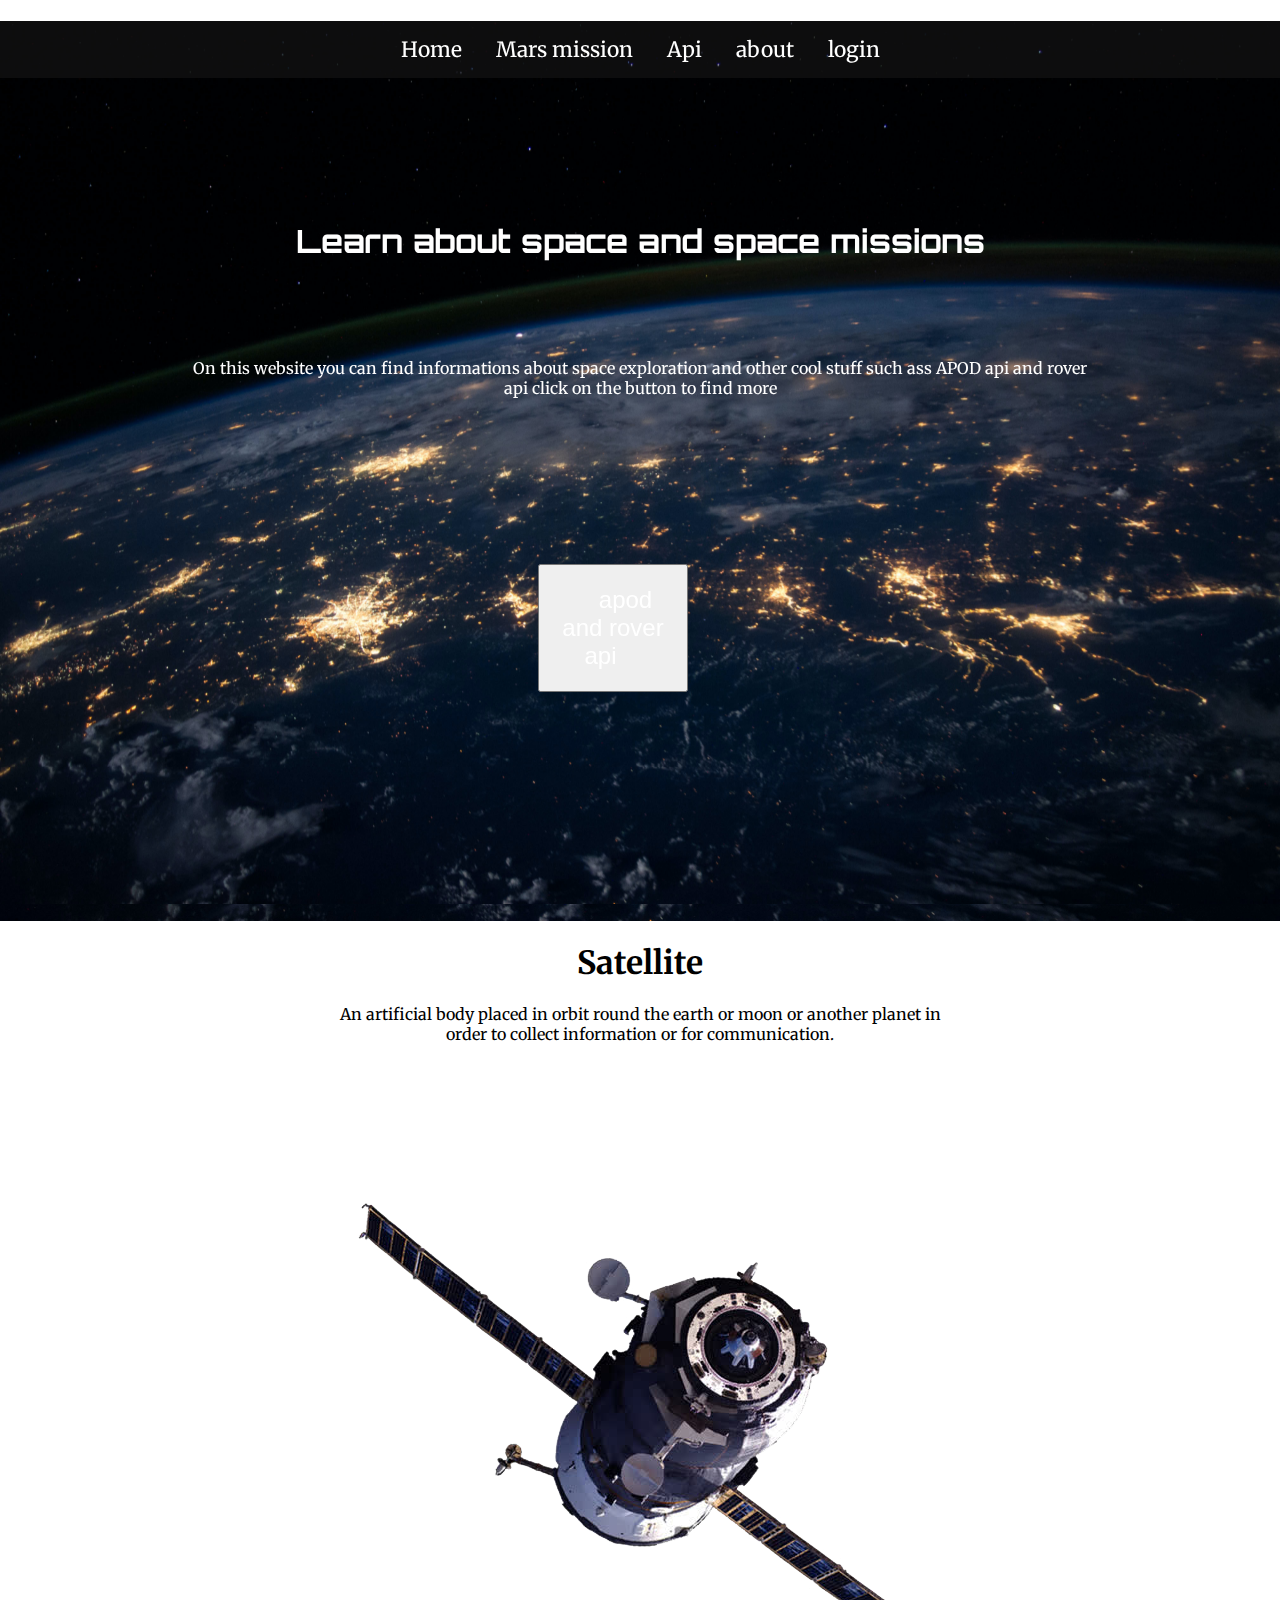
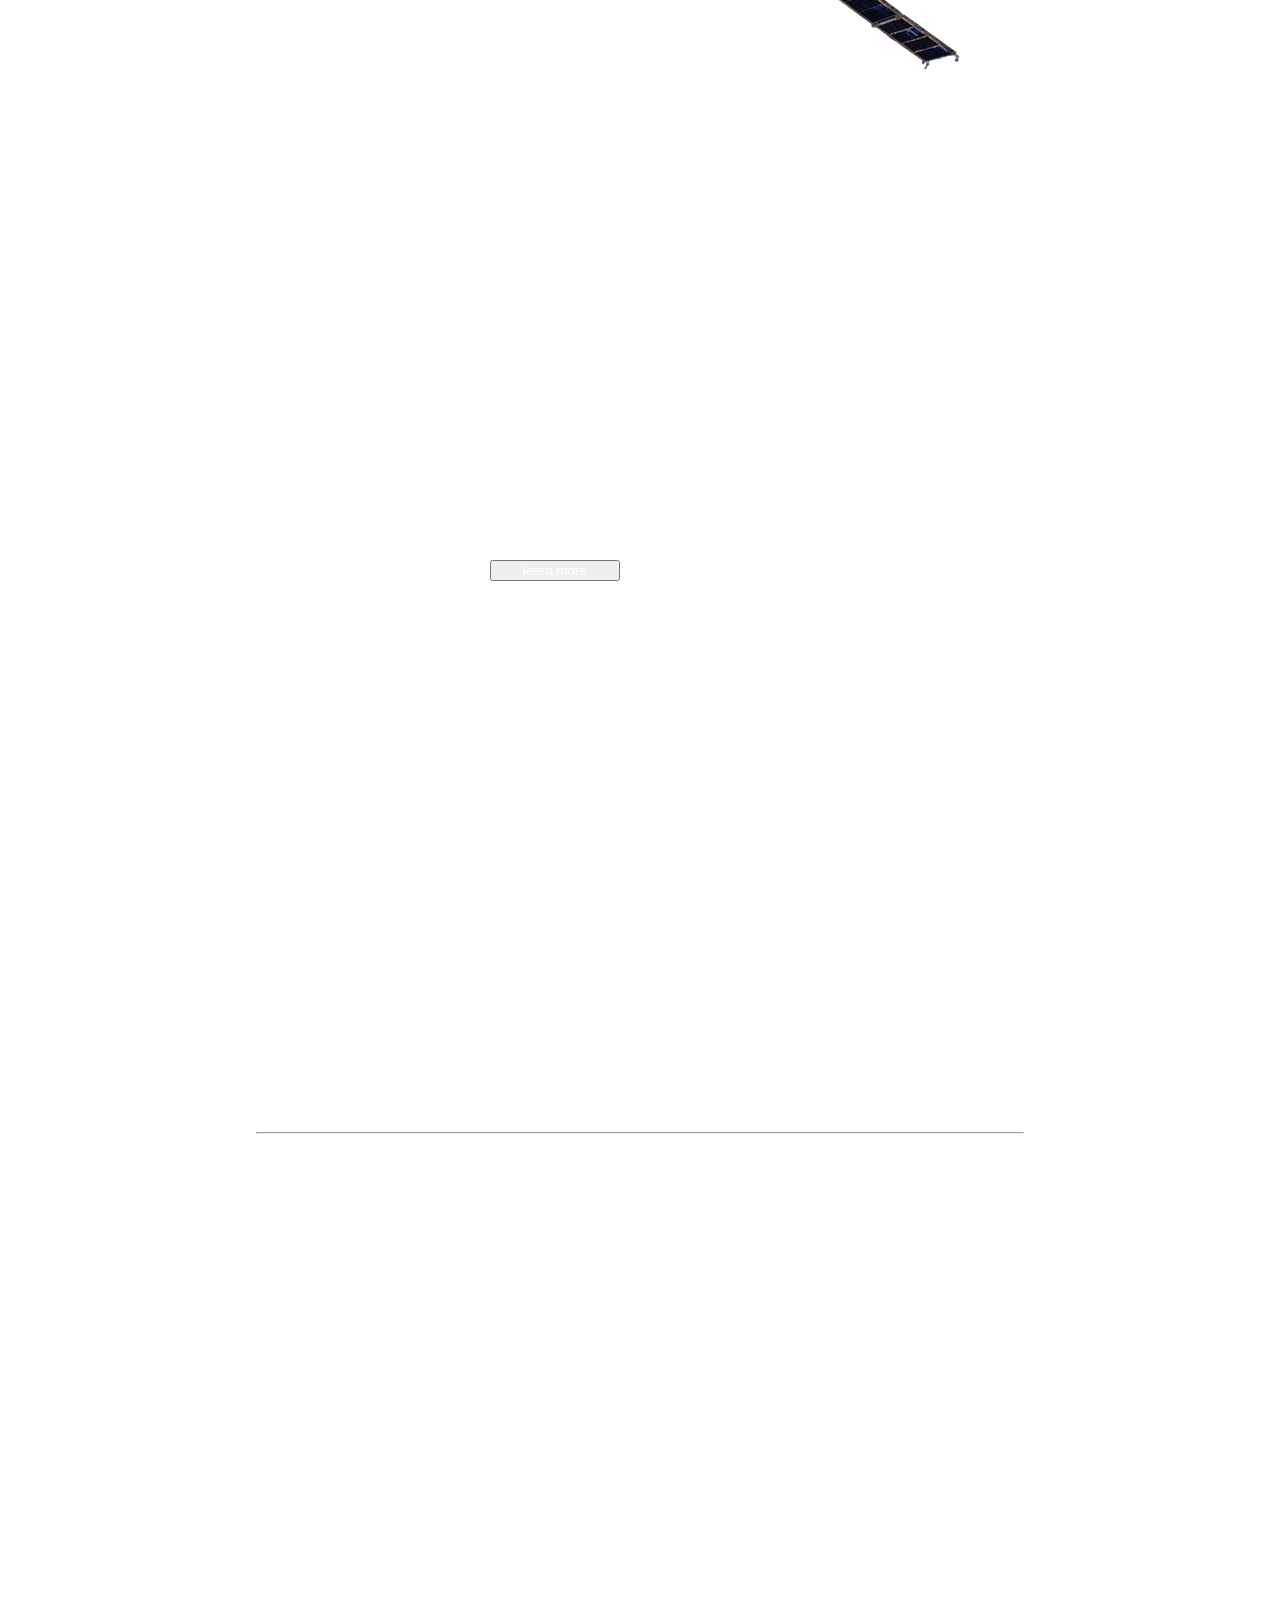
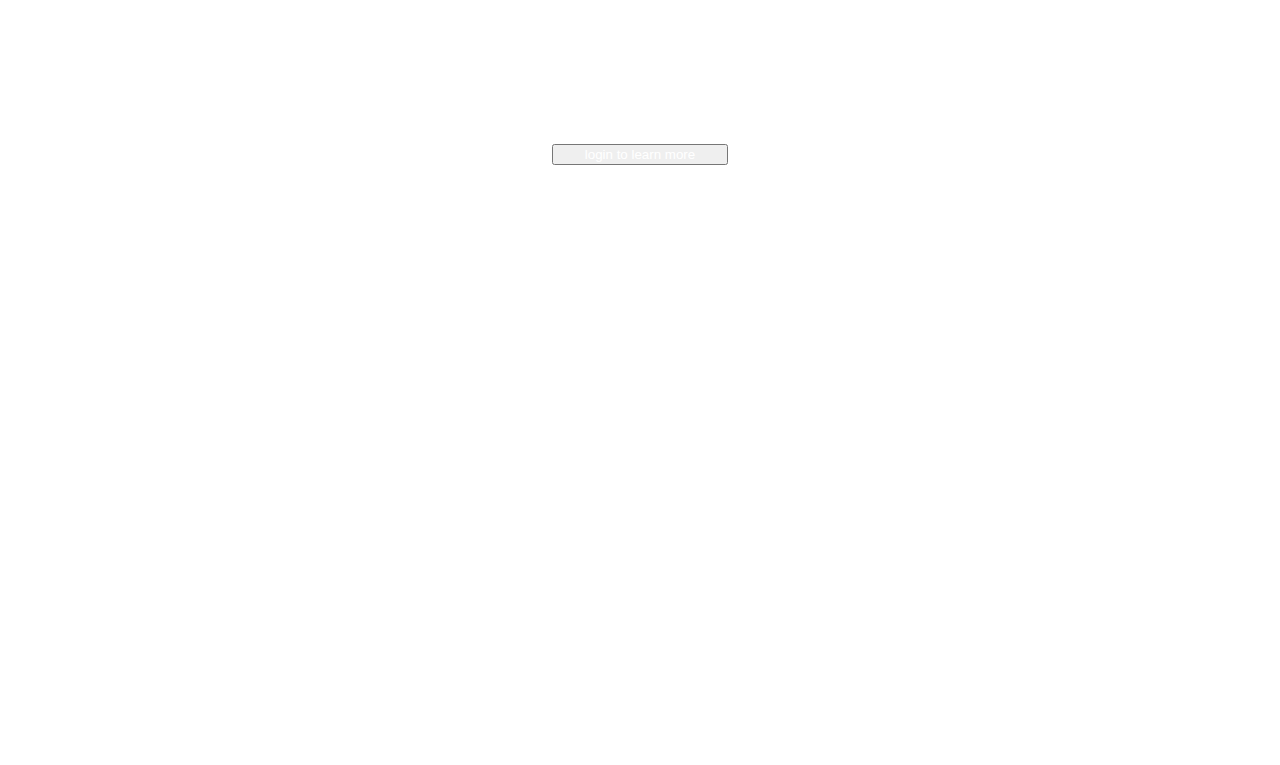
<file: index.html>
<!DOCTYPE html>
<html lang="en">
    <head>
        <title>final project</title>
        <link type="text/css" rel="stylesheet" href="style.css">

        <meta charset="utf-8">

        <meta name="viewport" content="width=device-width, initial-scale=1">

        <link href="https://cdn.jsdelivr.net/npm/bootstrap@5.0.2/dist/css/bootstrap.min.css" rel="stylesheet" integrity="sha384-EVSTQN3/azprG1Anm3QDgpJLIm9Nao0Yz1ztcQTwFspd3yD65VohhpuuCOmLASjC" crossorigin="anonymous"> <!-- bootstrap -->
<!-- paralax -->
        <script src="https://ajax.googleapis.com/ajax/libs/jquery/1.11.0/jquery.min.js"></script>
<script src="parallax.min.js"></script>
        

<link rel="preconnect" href="https://fonts.googleapis.com">
<link rel="preconnect" href="https://fonts.gstatic.com" crossorigin>
<link href="https://fonts.googleapis.com/css2?family=Merriweather:wght@300&display=swap" rel="stylesheet">
<link href="https://fonts.googleapis.com/css2?family=Anton&display=swap" rel="stylesheet">
<link href="https://fonts.googleapis.com/css2?family=Orbitron:wght@900&display=swap" rel="stylesheet">

<link rel="stylesheet" href="https://use.fontawesome.com/releases/v5.15.4/css/all.css" integrity="sha384-DyZ88mC6Up2uqS4h/KRgHuoeGwBcD4Ng9SiP4dIRy0EXTlnuz47vAwmeGwVChigm" crossorigin="anonymous">
    </head>
    <body>
        
        <nav>
          <ul>
            <li><a href="index.html">Home</a></li>
            <li><a href="mars.html">Mars mission</a></li>
            <li><a href="apod.html">Api</a></li>
            <li><a href="about.html">about</a></li>
            <li><a href="login.html">login</a></li>
          </ul>
        </nav>
        
        <div id="hero" class="parallax-window" data-parallax="scroll" data-z-index="1" data-image-src="img/nasa-Q1p7bh3SHj8-unsplash.jpg" id="paralaxx">
            <div class="hero-text">
                <h1>Learn about space and space missions</h1>
                <p>On this website you can find informations about space exploration and other cool stuff such ass APOD api and rover api click on the button to find more</p>
                <button type="button" class="btn btn-outline-light"><a href="apod.html">apod and rover api</a></button>
            </div>

        </div>
        <div class="orbits">
            <div class="orbits-text">
                <h1>Satellite</h1>
                <p>An artificial body placed in orbit round the earth or moon or another planet in order to collect information or for communication.</p>
            </div>
            <div class="orbits-satelit" >
               <img src="img/satelite/satelit1.png" alt="satelit">
            </div>
        </div>  <!-- end orbits -->
        

        <div class="mars">
            <div class="marswrapper">
                <div class="mars-text">
                    <h1>Mars Mission </h1>
                    <p>Perseverance, NASA's most advanced Mars rover to date, is continuing NASA’s investigation of the Red Planet. Only the fifth NASA rover destined for Mars, Perseverance is designed to build on the work and scientific discoveries of its predecessors. Joining the Perseverance rover on Mars is the first helicopter designed to fly on another planet, Ingenuity. The lightweight helicopter rode to Mars attached to the belly of the rover and will attempt up to five test flights.</p>
                    <button type="button" class="btn btn-outline-light"><a href="mars.html">learn more</a></button>
                </div>
            </div>
        </div>

        <div class="nes">
          
          <div class="nes-wrapper">
            <img src="img/shuttle.png" alt="space shuttle">
          <div class="nes-text">
            <div class="texth1">
              <h1>Moon mission</h1>
              <hr>
            </div>
            
            
            <iframe width="560" height="315" src="https://www.youtube.com/embed/_T8cn2J13-4" title="YouTube video player" frameborder="0" allow="accelerometer; autoplay; clipboard-write; encrypted-media; gyroscope; picture-in-picture" allowfullscreen></iframe>


            <p><b>While</b>  Apollo placed the first steps on the Moon, Artemis opens the door for humanity to sustainably work and live on another world for the first time. Using the lunar surface as a proving ground for living on Mars, this next chapter in exploration will forever establish our presence in the stars.</p>

            


            <button type="button" class="btn btn-outline-light"><a href="login.html">login to learn more</a></button>
          </div>
        </div>
        </div> <!-- end nes -->



        <script src="paralaxx.js"></script>
        <script src="https://cdn.jsdelivr.net/npm/bootstrap@5.0.2/dist/js/bootstrap.bundle.min.js" integrity="sha384-MrcW6ZMFYlzcLA8Nl+NtUVF0sA7MsXsP1UyJoMp4YLEuNSfAP+JcXn/tWtIaxVXM" crossorigin="anonymous"></script>
    </body>
    <footer>
      <div class="footer-nav">
        
          <ul>
            <li><a href="index.html">Home</a></li>
            <li><a href="mars.html">Mars mission</a></li>
            <li><a href="apod.html">Api</a></li>
            <li><a href="about.html">about</a></li>
            <li><a href="login.html">login</a></li>
          </ul>
        
        <div class="footer-icons">
          <i class="fab fa-facebook"></i>
          <i class="fab fa-instagram"></i>
          <i class="fab fa-linkedin-in"></i>
      </div>
        
      </div>
      <div class="cp">
        <p>2021 &copy;Nemanja Nikolic 230255</p>
      </div>
        
    </footer>
</html>
</file>
<file: style.css>
body{
    padding:0;
    margin:0;
    font-family: 'Merriweather', serif;;
}
a:link{
    color:#fff;
}
a:active{
    color:#FFF;
}
nav a:link{
    
        color:#FFF;
}
nav{
    text-align: center;
    position: fixed;
    z-index: 100000;
    width: 100%;
    background:rgba(32, 32, 32, 0.4);
}
nav ul{
    margin: 0;
    padding:15px;
}
nav ul li {
    display: inline-block;
    color:#FFF;
}
nav a{
    color:#FFF;
    text-decoration: none;
    font-size:21px;
    padding:15px;
}
#hero{
    height: 100vh;
    background-image: url(img/nasa-Q1p7bh3SHj8-unsplash.jpg) ;
    background-size: cover;
    text-align: center;
    color:#FFF;

}
#hero h1{
    padding:200px 0px 75px 0px;
    z-index: 1000;
    font-family: 'Orbitron', sans-serif;
}
.hero-text{
    z-index: 10;
    position: relative;
}
.orbits{
    text-align: center;
}
.orbits-text{
    display: inline-block;
    width:50%;
}
.hero-text button{
    float:left;
    padding:20px;
    margin:150px 400px;
    text-decoration: none;
    font-size:24px;
}
.hero-text a:link{
    color:#fff;
}
.orbits-satelit{
    display: inline-block;
    height: 500px;
}

.parallax-window{
    height: 600px;
    background: transparent;
}
.mars{
    height: 800px;
    background-image:url(img/back2.jpg);
    background-position: center;
    background-size: cover;
    background-attachment: fixed;
}
.apod{
    text-align: center;
    padding-top:150px;
    width:80%;
    margin:0 auto;
}
.roverimg{
    width:80%;
    margin:0 auto;
    padding-top:150px;
}

.roverimg img{
    width:100%;
}
.rover-img-wrapper{
    width:400px;
    height: 400px;
}
.marswrapper{
    width: 100%;
    height: 100%;
    background-image: url(img/mars/mars_planet_PNG38.png);
    background-attachment: fixed;
    background-repeat: no-repeat;
    color:#fff;
}
.mars-text{
    padding:200px 150px;
    width:50%;
    float: right;
}
.nes{
    background-image:url(img/rings_of_saturn.jpg);
    background-size: cover;
    background-attachment: fixed;
}
.nes img{
    z-index: 100;
    height: 1500px;
    position: relative;
    margin-top:-50%;
}
.nes h1{
    color:#fff;
    font-size:60px;
    margin-left:20%;
    margin-top:10%;
}
.satelit3 img{
    height:40%;
    
}
#hero .btn{
    padding:20px;
}
.btn a{
    color:#fff;
    text-decoration: none;
    padding: 20px 25px;
}
.btn a:hover{
    color:#000;
}
.satelit3{
    float: right;
    margin-top:25%;
}
.nes-text{
   width: 39%;
     display: inline-block;
}
.texth1 {
    margin:250px 0px;
}
.nes-text p{
    font-size: 20px;
    padding:50px 0px;
    color:#fff;
}
#button1{
    background: #000;
    color:#fff;
    padding:10px 30px;
}
#button1:hover{
    background:#fff;
    color:#000;
    border:solid 0.1px #000;
}
footer{
    background-image: url(img/back2.jpg);
    background-size: cover;
    background-attachment: fixed;
    width:100%;
    height: 500px;
}

/* MARS PAGE */
.why-mars-cover{
    width:100%;
    height: 100%;
    background-image: url(img/mars/mars_planet_PNG38.png);
    background-position: right;
    background-repeat: no-repeat;
}
#mars-body{
    font-family: 'Orbitron', sans-serif;
}
.hero-mars{
    height: 100vh;
    background-image: url(img/wallpaperflare.com_wallpaper.jpg) ;
    background-size: cover;
    text-align: left;
    color:#FFF;
    background-attachment: fixed;

}
.hero-mars img{
    position: absolute;
    top:0;
    right:0;
}
.hero-mars h1{
    padding-top:400px;
    font-size:95px;
    margin-left:200px;
    font-family: 'Orbitron', sans-serif;
    color:rgb(179, 34, 34);
}
.hero-mars p{
    margin-left:200px;
    padding:50px 0px;
    width:600px;
}
.hero-mars-sol{
    text-align: center;
    width:100%;
    position: absolute;
    bottom: 0px;
    padding:35px;
    overflow: hidden;
}
.sol{
    width: 250px;
    display: inline-block;
    padding:15px;
    text-align: center;
}
.sol p{
    width:150px;
    margin:0 auto;
    padding:0px;
    color:rgb(179, 34, 34);
    font-size: 25px;
}
.why-mars{
    background-image:url(img/back2.jpg);
    background-size: cover;
    width:100%;
    background-attachment: fixed;
    height: 100vh;
    text-align: center;
    position: relative;
    clear: both;
    text-align: center;
}
.mars-text2{
    display: inline-block;
    width:40%;
    z-index:100;
    color:#FFF;
    padding:40px;
    font-size:27px;
    height: 600px;
    overflow:scroll;
    overflow-x:hidden;
    margin-top:100px;
}
.mars-text2 h1{
    color:rgb(179, 34, 34);
}
.mars-img{
    float: right;
    width:30%;
    z-index:100;
    padding:100px 0px;
    margin-right: 100px;
}
.mars-shade{
    width:100%;
    height: 100%;
    position: absolute;
    background:rgba(0, 0, 0, 0.1);
    z-index:100;

}
.mars-kartice{
    text-align: center;
    width:100%;
    overflow: hidden;
    position: relative;
    margin: 0px;
    
}
.mars-kartica{
    height:350px;  
    box-sizing: border-box;
     width: 33.33%;
    border: 1px solid black;
    float:left;
    position: relative;
    margin:0px;
    
}
.mars-kartica h1{
    position: absolute;
  top: 50%;
  left: 50%;
  transform: translate(-50%, -50%);
  color:#fff;
}
.mars-kartica img{
    width:100%;
    height: 100%;
}
.mars-kartica:hover{
    transform: scale(1.1);
}
.mars-rover{
    background-image: url(img/mars/teahub.io-mars-iphone-wallpaper-2101992.png) ;
    background-size: cover;
    background-attachment: fixed;
    padding:50px;
    display: flex;
    justify-content: center;
    align-items: center;
}
.rover{
    width:450px;
    background:rgba(0, 0, 0, 0.4);
    padding:20px;
    height: 90vh;
    display: block;
}
.rover img{
    width: 80%;
}
.mars-rover p{
    color:#FFF;
    width: 300px;
    font-size:17px;
}
.rover h2{
   color: rgb(179, 34, 34);
}
.rover-link{
    text-align:center;
    width: 100%;
    padding:50px;
}
.rover-link h1{
    padding:20px 0px 60px 0px;
}
.rover-link a{
    text-decoration: none;
    border:solid 3px rgb(179, 34, 34);
    padding:20px 30px;
    font-size:30px;
    margin:50px;
    color:#000;
    border-radius: 5px;
}
.rover-link a:hover{
    background:rgb(179, 34, 34);
    color:#fff;
}
.mars-humans{
    height: 100vh;
    width: 100%;
    background-image: url(img/mars/SpaceX\ stainless\ steel\ Starships\ at\ Mars\ Base\ Alpha\ by\ William\ Falconer-Beach.jpg);
    background-size: cover;
    background-attachment: fixed;
    text-align:center;
    color:#FFF;
    overflow: hidden;
}
.mars-humans-text{
    padding:200px;
    width:70%;
    display: inline-block;
    background:rgba(0, 0, 0, 0.4);
}
.mars-humans-text p{
    padding:50px 0px;
}
.mars-humans h2{
    color:rgb(179, 34, 34);
    font-size:30px;
    padding:50px 0px;
}
/* END MARS PAGE */


/* ABOUT PAGE */
.about{
    font-family: 'Orbitron', sans-serif;
    width: 100%;
    padding-top:100px;
    text-align: center;
    color:#fff;
    background:#000;
}
.about h1{
    padding-bottom: 100px;
}
.about-wrapper{
    width:100%;
    margin: 0 auto;
    text-align: center;
    display: flex;
    justify-content: center;
    align-items: center;
}
.about img{
    float: left;
    width: 100%;
    
}
.about-text{
    width:50%;
    text-align: center;
    display: inline-block;
    padding:50px;
}
.about-img{
    width:400px;
    height: 400px;
    display: inline-block;
}
.about-icons{
    clear: both;
    padding:350px 0px 50px 0px;
}
.about-icons i{
    font-size:50px;
    margin:0px 30px;
}
.about-icons i:hover{
    color: rgb(179, 34, 34);
}
.about-mapa{
    width:100%;
    height: 400px;
}
.about-mapa iframe{
    width: 100%;
    height: 100%;
}
/* END ABOUT PAGE */

/* FORM */
    .forma{
        height: 100vh;
        display: flex;
        justify-content: center;
        align-items: center;
        background-image: url(img/slide2.jpg);
        background-size:cover;
    }
    
    .forma-text{
        background:rgba(0, 0, 0, 0.5);
        color:#FFF;
        width:60%;
        height: 65%;
        display: flex;
        justify-content: center;
        align-items: center;
    }
    .ftext{
        margin:35px 0px; 
    }
    .ftext input{
        background:none;
        border:none;
        border-bottom:1px solid #fff;
        color:#fff;
    }
    .ftext span{
        float: right;
        padding:20px;
    }
    form span{
        display: block;
    }
    #btnn{
        padding:0px 30px;
    }
/* END FORM */
.footer-nav{
    width:100%;
    
}
.footer-nav ul{
    padding:75px;
    float:left;
}
.footer-nav ul li{
    list-style: none;
}
.footer-nav ul li a{
    text-decoration: none;
    color:#fff;
    font-size:24px;
}
.footer-icons{
    padding: 150px;
}
.footer-icons i{
    color:#fff;
    font-size:40px;
    float:right;
    margin:0px 40px;
}
.footer-icons i:hover{
    color:rgb(179, 34, 34);
}
.cp{
    width: 100%;
    color:#fff;
    clear: both;
    text-align: center;
}





/* 320px — 480px: Mobile devices
481px — 768px: iPads, Tablets
769px — 1024px: Small screens, laptops
1025px — 1200px: Desktops, large screens
1201px and more —  Extra large screens, TV */
@media only screen and (min-width: 1200px) and (max-width: 1650px){     
    .hero-text{
        width:70%;
        margin:auto;
    }

    .nes-wrapper{
        text-align: center;
        padding-bottom: 100px;
    }
    .texth1{
        margin:50px 0px;
    }
    .nes-wrapper img{
        display: none;
    }
    .nes-text{
        width:60%;
        margin:0 auto;
    }
    .hero-text .btn{
        width:150px;
        float:right;
    }
    .hero-mars h1{
        padding-top:500px;
        margin-left:200px;
    }

    .hero-mars img{
        display: block;
        margin:0 auto;
        position: absolute;
        
    }
    .mars-text2{
        margin-right:50px;
        width:60%;
    }
    .mars-humans-text{
        width:100%;
        padding:50px;
        height: 100%;
    }
    .about-text{
        width:40%;
    }
}
@media only screen and (min-width: 1025px) and (max-width: 1200px){
    .hero-text{
        width:70%;
        margin:auto;
    }
    .hero-text .btn{
        width:150px;
        float:right;
    }
    .btn-outline-light{
        margin-left:0x;
    }
    .orbits-text{
        padding-top:75px;
    }
    .mars-text{
        padding:120px 50px 120px 120px;
        width:50%;
    }

    .nes-wrapper{
        text-align: center;
        padding-bottom: 100px;
    }
    .texth1{
        margin:50px 0px;
    }
    .nes-wrapper img{
        display: none;
    }
    .nes-text{
        width:60%;
        margin:0 auto;
    }
    .hero-mars h1{
        padding-top:500px;
        margin-left:200px;
    }
    .mars-text2{
        margin-right:50px;
        margin-left: 50px;
        width:60%;
        
    }
    .mars-humans-text{
        width:100%;
        padding:50px;
        height: 100%;
    }
    
    }/* end 1025 1200 */

    @media only screen and (min-width: 769px) and (max-width: 1024px){
        .hero-text{
            width:80%;
            margin:auto;
        }
        .hero-text .btn{
            width:200px;
            float:right;
        }
        .orbits-text{
            padding-top:75px;
        }
        .nes-wrapper{
            text-align: center;
            padding-bottom: 100px;
        }
        .texth1{
            margin:50px 0px;
        }
        .nes-wrapper img{
            display: none;
        }
        .nes-text{
            width:60%;
            margin:0 auto;
        }

        .mars-text{
            padding:120px 50px 120px 120px;
            width:70%;
            font-size:21px;
        }
        .hero-mars img{
            width:95%;
        }
        .hero-mars h1{
            padding-top:450px;
            margin-left:200px;
        }
        .hero-mars p{
            margin-left:50px;
        }
        .hero-mars-sol{
            padding-top:100px;
        }
        .sol{
            width:200px;
        }
        .sol p{
            margin:0px;
        }
        .mars-kartica{
            width: 100%;
        }
        .mars-text2{
            margin-right:50px;
            width:60%;
        }
        .mars-humans-text{
            width:100%;
            padding:50px;
            height: 100%;
        }
        .mars-rover{
            display: block;
            width:100%;
            height: 100%;
            padding: 0px;
            text-align: center;
        }
        .rover{
            display: block;
            width: 100%;
            padding:0px;
            text-align: center;
            margin:0 auto;
            padding:50px;
        }
        .rover p{
            width:100%;
        }
        .rover img{
            padding-top:100px;
            width:50%;
        }
        
        .mars-rover::after{
            display: table;
            content: "";
            clear: both;
        }
    } /* end 769px — 1024 */

    @media only screen and (min-width: 481px) and (max-width: 768px){

        .hero-text{
            width:80%;
            margin:auto;
        }
        .hero-text .btn{
            width:200px;
            float:none;
            margin:50px 0px;
        }
        .orbits-text{
            padding-top:75px;
        }
        .orbits-satelit img{
            width:95%;
        }
        .nes-wrapper{
            text-align: center;
            padding-bottom: 100px;
        }
        .texth1{
            margin:50px 0px;
        }
        .nes-wrapper img{
            display: none;
        }
        .nes-text{
            width:90%;
            margin:0 auto;
        }

        .mars-text{
            padding:120px 50px 120px 120px;
            width:90%;
            font-size:19px;
        }
        .nes-text iframe{
            width:100%;
        }


        .hero-mars img{
            width:95%;
        }
        .hero-mars h1{
            padding-top:400px;
            margin-left:50px;
        }
        .hero-mars p{
            margin-left:50px;
            width: 90%;
        }
        .hero-mars-sol{
            padding-top:100px;
        }
        .sol{
            width:30%;
            text-align: center;
        }
        .sol p{
            margin:0px;
        }
        .sol h2{
            font-size:20px;
        }
        #sol1{
            margin-left:0px;
        }
        .mars-kartica{
            width: 100%;
        }
        .mars-text2{
            margin-right:50px;
            width:80%;
        }
        .mars-rover{
            display: block;
            width:100%;
            height: 100%;
            padding: 0px;
            text-align: center;
        }
        .rover{
            display: block;
            width: 100%;
            padding:0px;
            text-align: center;
            margin:0 auto;
            padding:50px;
        }
        .rover p{
            width:100%;
        }
        .rover img{
            padding-top:100px;
            width:50%;
        }
        
        .mars-rover::after{
            display: table;
            content: "";
            clear: both;
        }
        .mars-humans-text{
            width:100%;
            padding:50px;
            height: 100%;
        }
    }
    /* 481px — 768px: */

    @media only screen and (min-width: 320) and (max-width: 480px){
        .hero-text{
            width:80%;
            margin:auto;
        }
        .hero-text .btn{
            width:200px;
            float:none;
            margin:50px 0px;
        }
        .orbits-text{
            padding-top:75px;
        }
        .orbits-satelit img{
            width:95%;
        }
        .nes-wrapper{
            text-align: center;
            padding-bottom: 100px;
        }
        .texth1{
            margin:50px 0px;
        }
        .nes-wrapper img{
            display: none;
        }
        .nes-text{
            width:90%;
            margin:0 auto;
        }

        .mars-text{
            padding:120px 50px 120px 120px;
            width:90%;
            font-size:19px;
        }
        .nes-text iframe{
            width:100%;
        }
        .mars-kartica{
            width: 100%;
        }
        .mars-text2{
            margin-right:50px;
            width:80%;
        }


        .mars-rover{
            display: block;
            width:100%;
            height: 100%;
            padding: 0px;
            text-align: center;
        }
        .rover{
            display: block;
            width: 100%;
            padding:0px;
            text-align: center;
            margin:0 auto;
            padding:50px;
        }
        .rover p{
            width:100%;
        }
        .rover img{
            padding-top:100px;
            width:50%;
        }
        
        .mars-rover::after{
            display: table;
            content: "";
            clear: both;
        }
        .mars-humans-text{
            width:100%;
            padding:50px;
            height: 100%;
        }
    }

    /* 320px — 480 */
</file>
